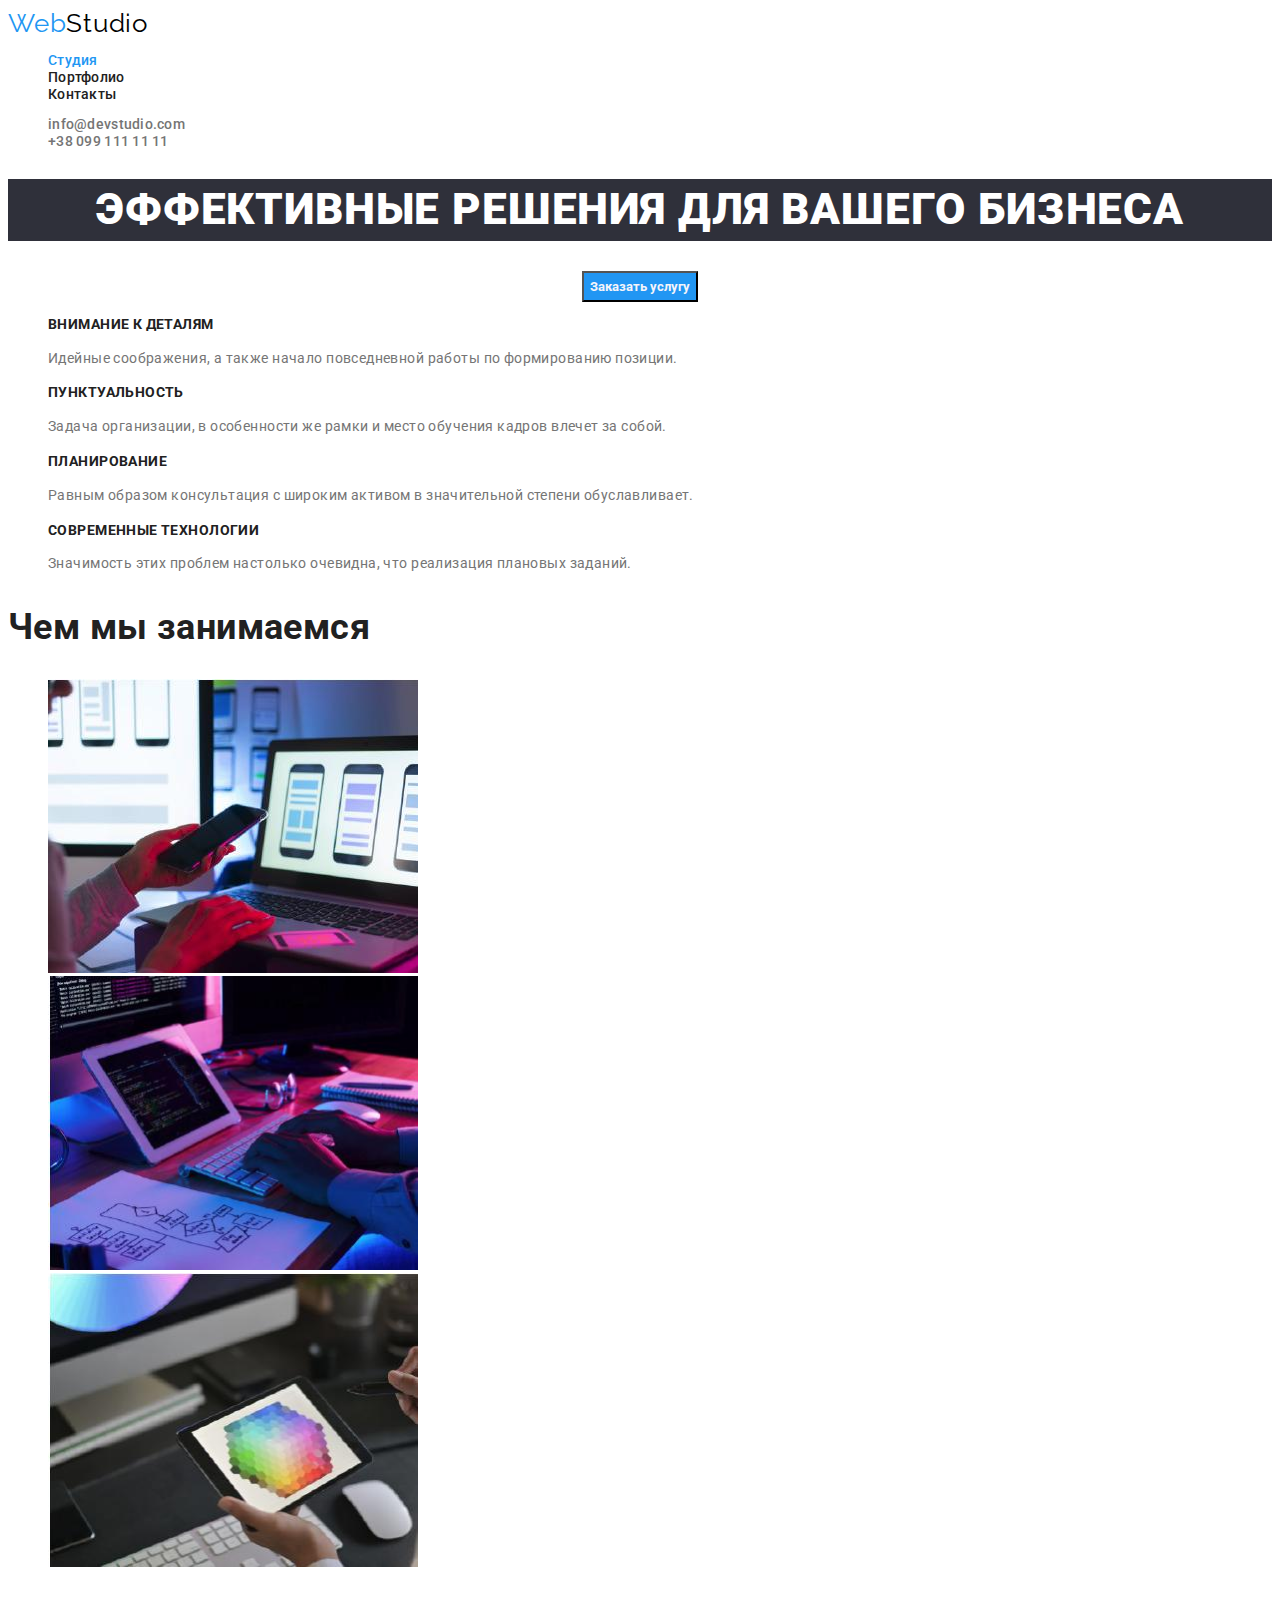
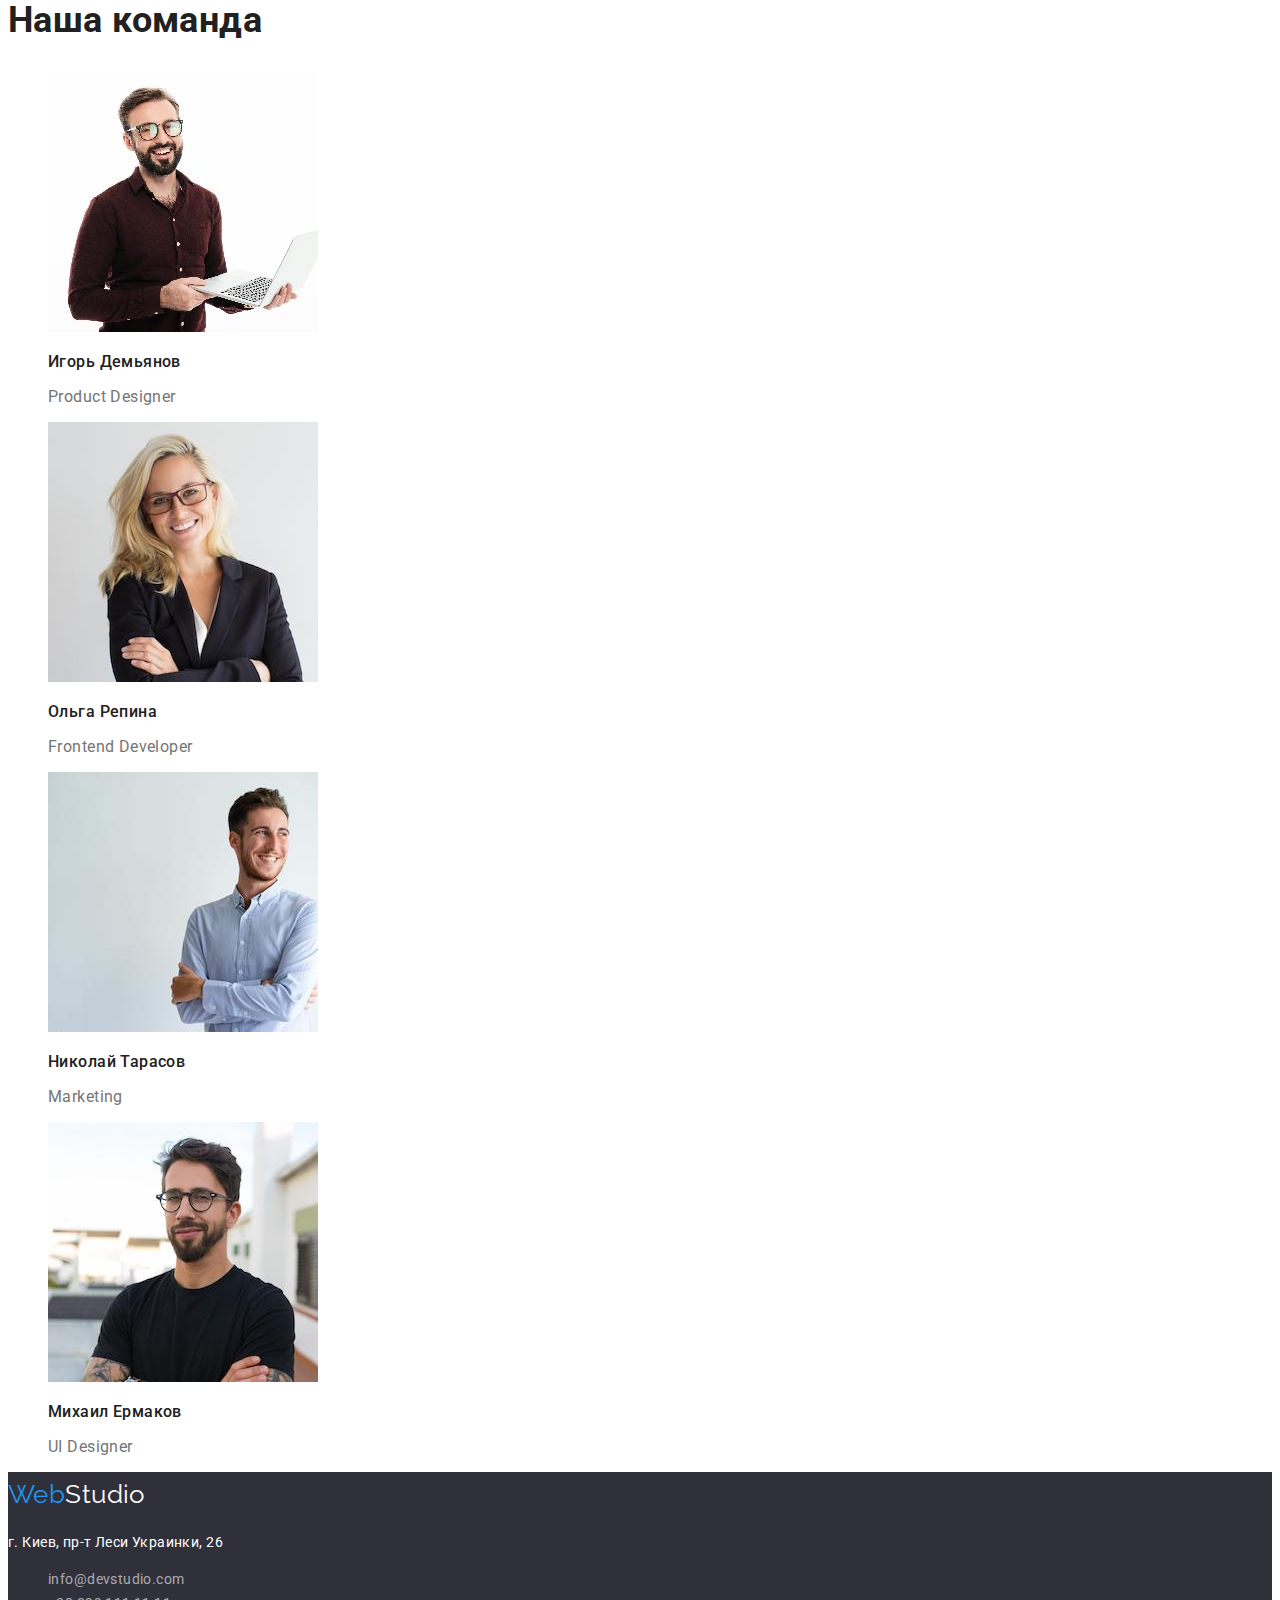
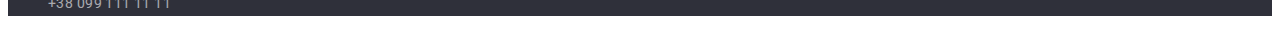
<file: index.html>
<!DOCTYPE html>
<html lang="en">

<head>
    <meta charset="utf-8">
    <meta name="wiweport" content="width=device-width, initial-scale=1.0">
    <link rel="preconnect" href="https://fonts.googleapis.com">
    <link rel="preconnect" href="https://fonts.gstatic.com" crossorigin>
    <link rel="preconnect" href="https://fonts.googleapis.com">
    <link rel="preconnect" href="https://fonts.gstatic.com" crossorigin>
    <link
        href="https://fonts.googleapis.com/css2?family=Raleway:wght@700&family=Roboto:wght@400;500;700;900&display=swap"
        rel="stylesheet">
    <link rel="stylesheet" href="./css/class.css">
    <title>WebStudio</title>
</head>

<body>
    <!-- header -->
    <header class="header">
        <!-- top line -->
        <nav>
            <a href="С" class="logo"> <span class="blue">Web</span>Studio </a>
            <!-- site list -->
            <ul class="site-list">
                <li><a href="./index.html" class="link-current">Студия</a></li>
                <li><a href="./portfolio.html" class="link">Портфолио</a></li>
                <li><a Href="C" class="link">Контакты</a></li>
            </ul>
        </nav>
        <ul class="contact">
            <li> <a href="mailto:info@devstudio.com" rel="noopener noreferrer"
                    class="contact-list">info@devstudio.com</a></li>
            <li> <a href="tel:+380991111111" rel="noopener noreferrer" class="contact-list">+38 099 111 11 11</a></li>
        </ul>

    </header>
    <!-- main -->
    <main class="main">
        <!-- who me are -->
        <section class="hero">
            <h1>Эффективные решения для вашего бизнеса</h1>
            <button type="button" class="hero-buttom">Заказать услугу</button>
        </section>
        <!-- benefits -->
        <section class="benefits">
            <ul>
                <li class="list-benefits">
                    <h3 class="benefits-title">Внимание к деталям</h3>
                    <p class="list-paragraph">Идейные соображения, а также начало повседневной работы по формированию
                        позиции.</p>
                </li>
                <li class="list-benefits">
                    <h3 class="benefits-title">Пунктуальность</h3>
                    <p class="list-paragraph">Задача организации, в особенности же рамки и место обучения кадров влечет
                        за собой.</p>
                </li>
                <li class="list-benefits">
                    <h3 class="benefits-title">Планирование</h3>
                    <p class="list-paragraph">Равным образом консультация с широким активом в значительной степени
                        обуславливает.</p>
                </li>
                <li class="list-benefits">
                    <h3 class="benefits-title">Современные технологии</h3>
                    <p class="list-paragraph">Значимость этих проблем настолько очевидна, что реализация плановых
                        заданий.</p>
                </li>
            </ul>
        </section>
        <!-- what me do -->
        <section class="work">
            <h2>Чем мы занимаемся</h2>
            <ul>
                <li>
                    <img src="./img/planningS.jpg" alt="Планирование" width="370">
                </li>
                <li>
                    <img src="./img/detailsS.jpg" alt="Внимание к деталям" width="370">
                </li>
                <li>
                    <img src="./img/moderntechnologyS.jpg" alt="Современные технологии" width="370">
                </li>
            </ul>
        </section>
        <!-- our team -->
        <section class="team">
            <h2>Наша команда</h2>
            <ul>
                <li class="team-list">
                    <img src="./img/IgorDemyanov.jpg" alt="Игорь Демьянов" width="270">
                    <p class="list-name">Игорь Демьянов</p>
                    <p>Product Designer</p>
                </li>
                <li class="team-list">
                    <img src="./img/OlgaRepyna.jpg" alt="Ольга Репина" width="270">
                    <P class="list-name">Ольга Репина</P>
                    <p>Frontend Developer</p>
                </li>
                <li class="team-list">
                    <img src="./img/MykolaTarasov.jpg" alt="Николай Тарасов" width="270">
                    <p class="list-name">Николай Тарасов</p>
                    <p>Marketing</p>
                </li>
                <li class="team-list">
                    <img src="./img/MyhailErmakov.jpg" alt="Михаил Ермаков" width="270">
                    <p class="list-name">Михаил Ермаков</p>
                    <p>UI Designer</p>
                </li>
            </ul>
        </section>
    </main>
    <!-- footer -->
    <footer class="footer">
        <a href="С" class="footer-logo"> <span class="blue">Web</span>Studio </a>
        <address class="fooret-address">
            <p>г. Киев, пр-т Леси Украинки, 26</p>
            <ul class="contact">
                <li> <a href="mailto:info@devstudio.com" rel="noopener noreferrer"
                        class="contact-footer">info@devstudio.com</a></li>
                <li> <a href="tel:+380991111111" rel="noopener noreferrer" class="contact-footer">+38 099 111 11 11</a>
                </li>
            </ul>
        </address>
    </footer>
</body>

</html>
</file>
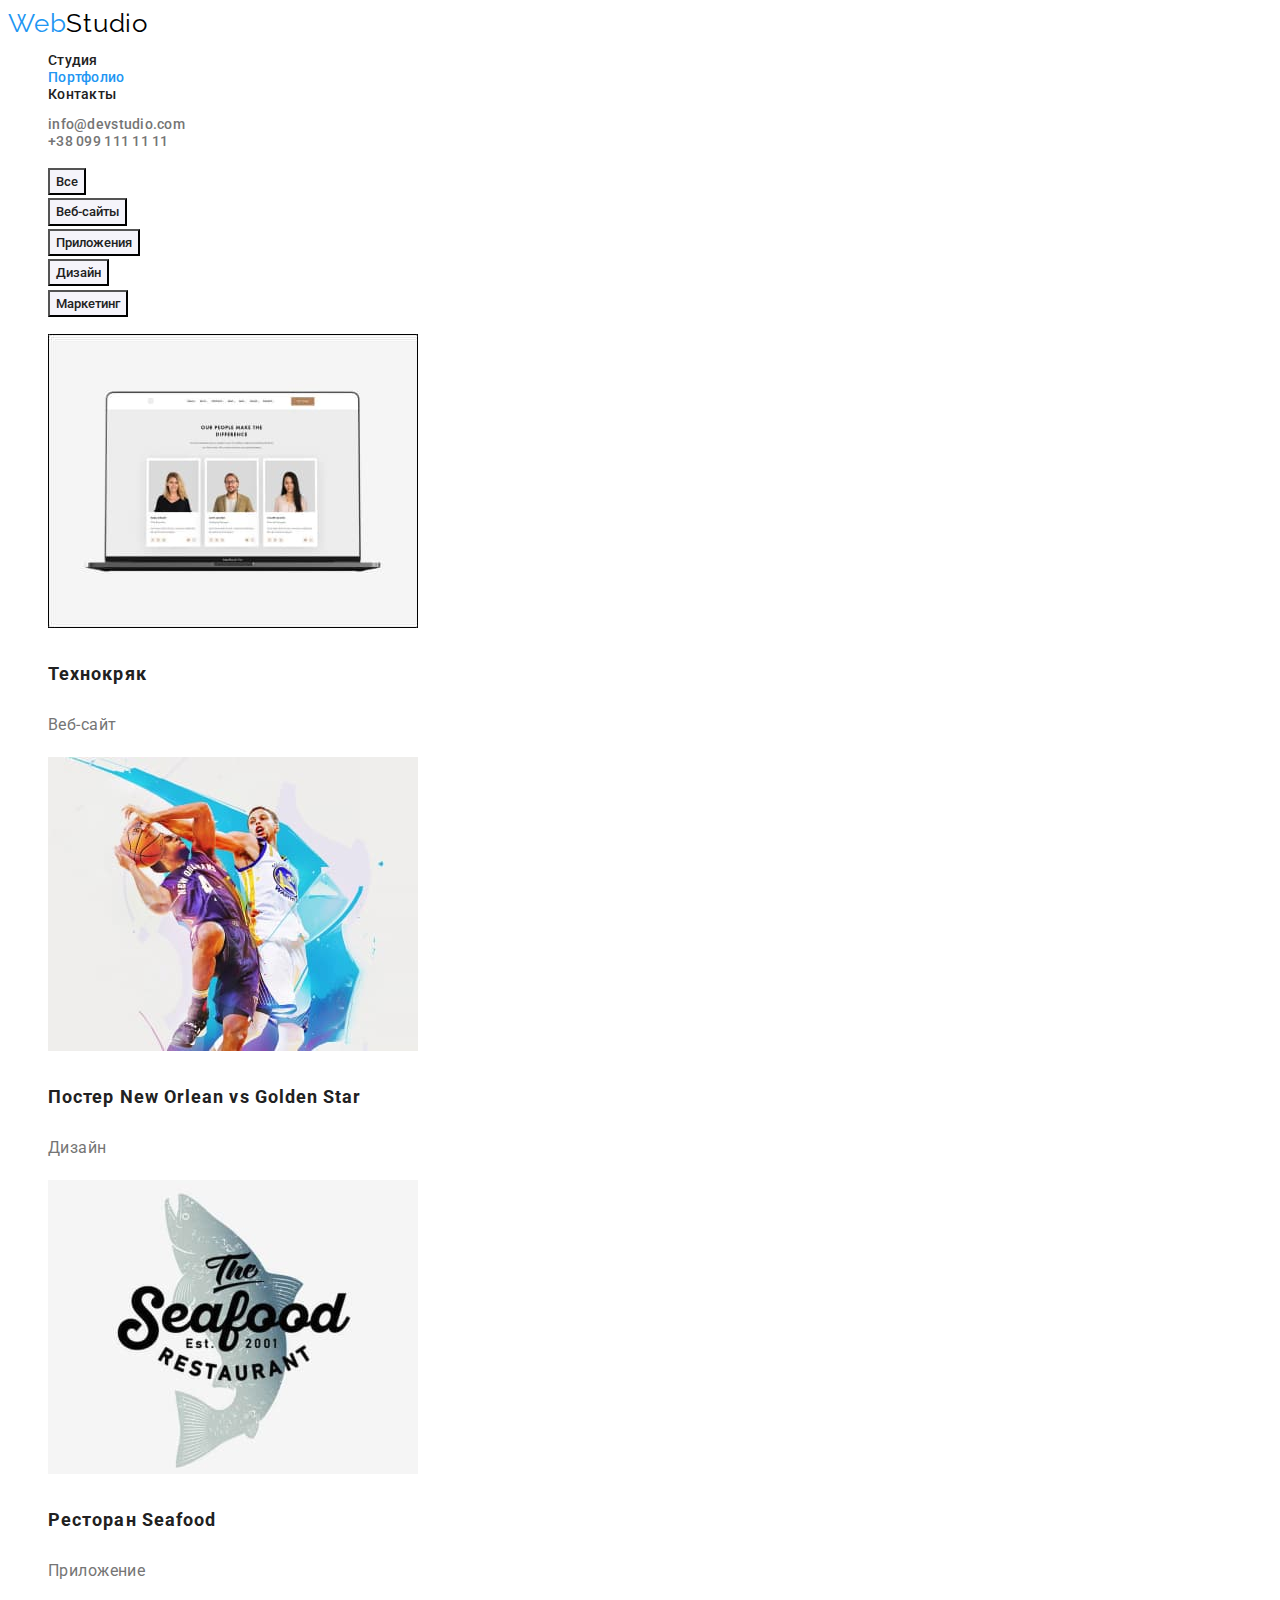
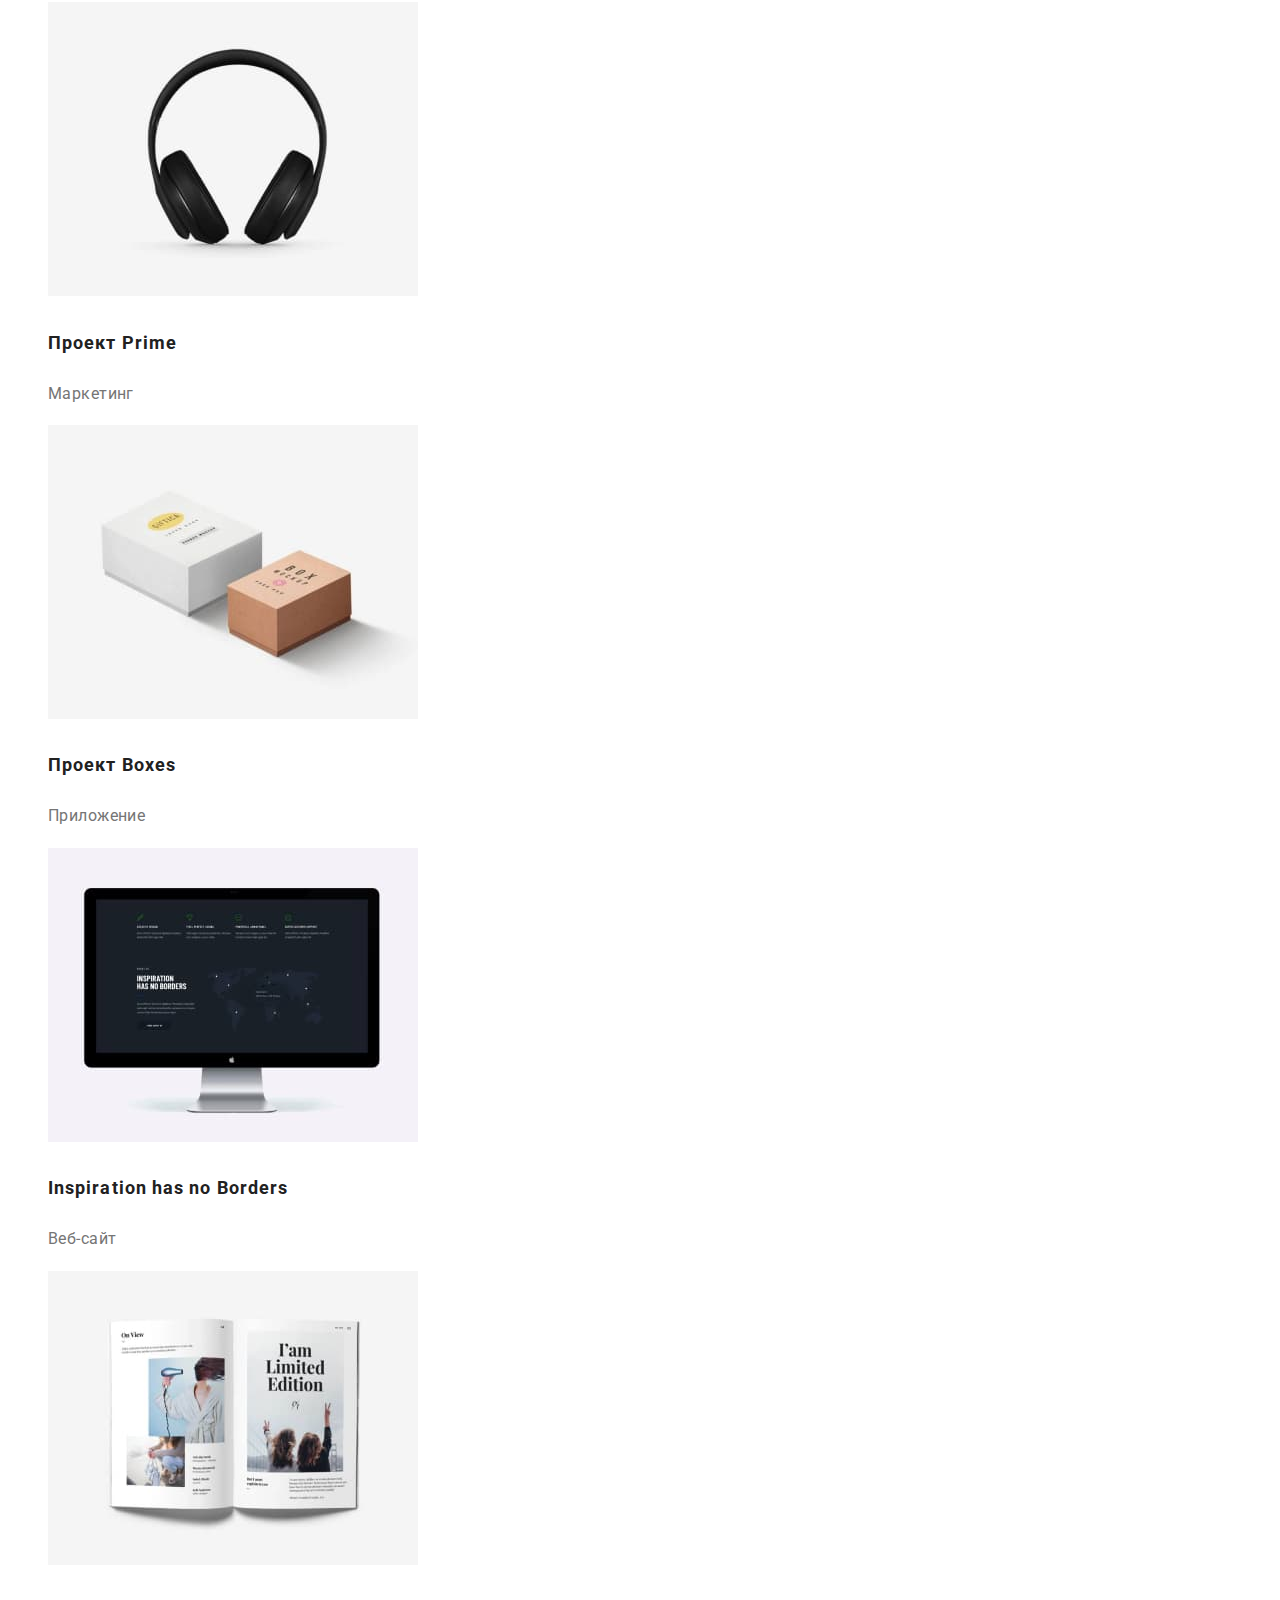
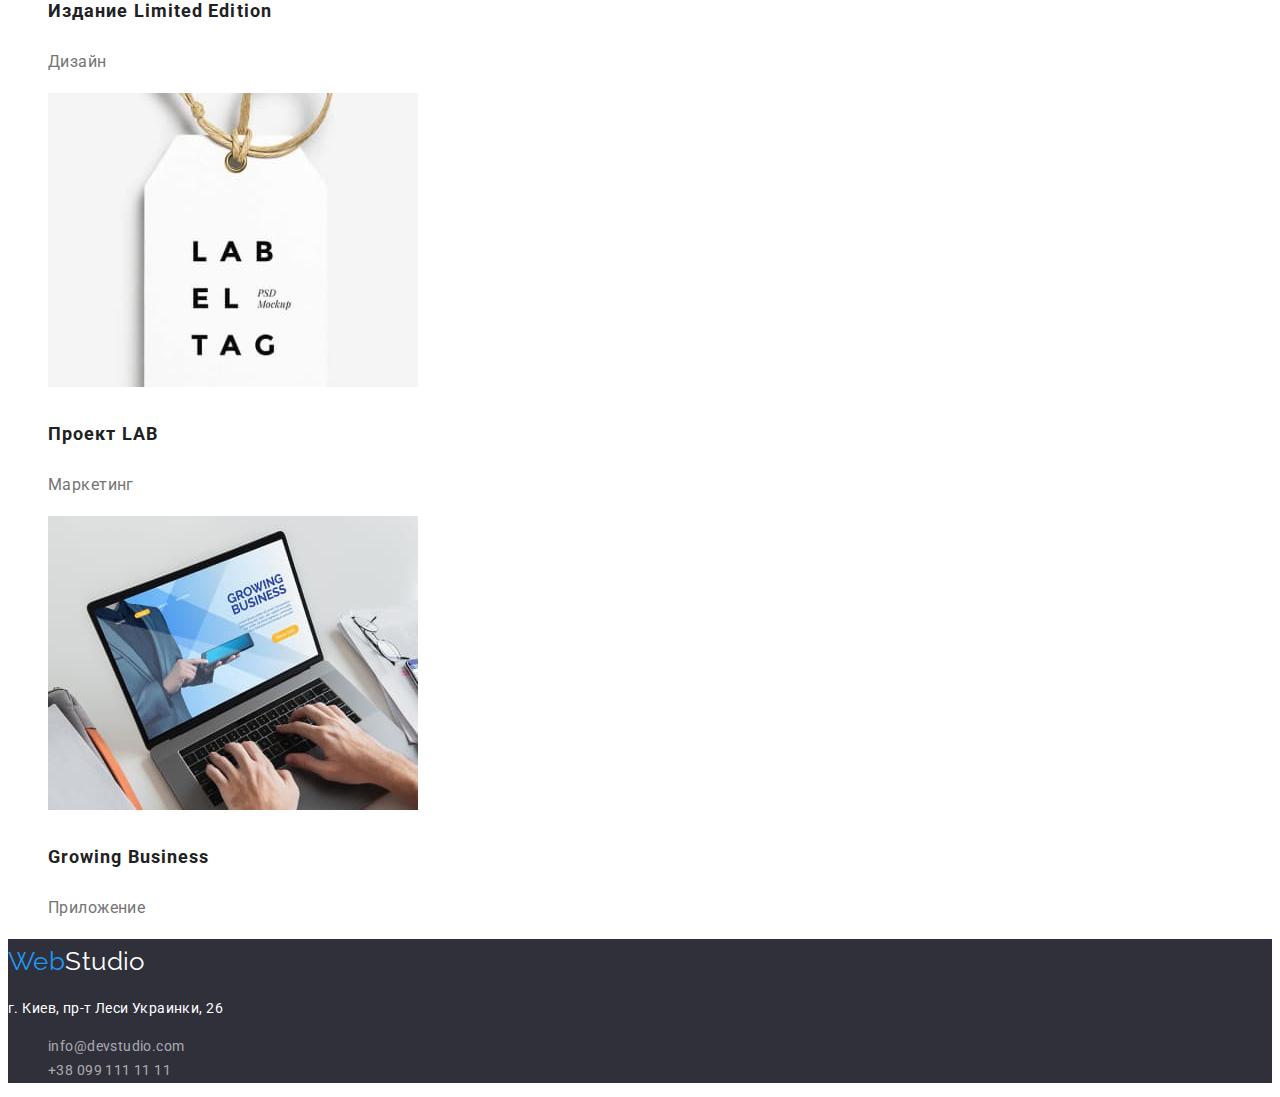
<file: portfolio.html>
<!DOCTYPE html>
<html lang="en">

<head>
    <meta charset="utf-8">
    <meta name="wiweport" content="width=device-width, initial-scale=1.0">
    <link rel="preconnect" href="https://fonts.googleapis.com">
    <link rel="preconnect" href="https://fonts.gstatic.com" crossorigin>
    <link rel="preconnect" href="https://fonts.googleapis.com">
    <link rel="preconnect" href="https://fonts.gstatic.com" crossorigin>
    <link
        href="https://fonts.googleapis.com/css2?family=Raleway:wght@700&family=Roboto:wght@400;500;700;900&display=swap"
        rel="stylesheet">
    <link rel="stylesheet" href="./css/class.css">
    <title>Portfolio</title>
</head>

<body>
    <header class="header">
        <!-- top line -->
        <nav>
            <a href="С" class="logo"> <span class="blue">Web</span>Studio </a>
            <!-- site list -->
            <ul class="site-list">
                <li><a href="./index.html" class="link">Студия</a></li>
                <li><a href="./portfolio.html" class="link-current">Портфолио</a></li>
                <li><a Href="C" class="link">Контакты</a></li>
            </ul>
        </nav>
        <ul class="contact">
            <li> <a href="mailto:info@devstudio.com" rel="noopener noreferrer"
                    class="contact-list">info@devstudio.com</a></li>
            <li> <a href="tel:+380991111111" rel="noopener noreferrer" class="contact-list">+38 099 111 11 11</a></li>
        </ul>

    </header>
    <main class="main">
        <section class="project">
            <!-- butoon -->
            <ul>
                <li><button type="button" class="list-buttom"> Все </button></li>
                <li><button type="button" class="list-buttom"> Веб-сайты </button></li>
                <li><button type="button" class="list-buttom"> Приложения </button></li>
                <li><button type="button" class="list-buttom"> Дизайн </button></li>
                <li><button type="button" class="list-buttom"> Маркетинг </button></li>
            </ul>
            <!-- Progect -->
            <ul>
                <li> <img src="./img/img.jpg" alt="Технокряк" width="370">
                    <p class="list-title">Технокряк</p>
                    <p>Веб-сайт</p>
                </li>
                <li>
                    <img src="./img/basketball.jpg" alt="Постер New Orlean vs Golden Star" width="370">
                    <p class="list-title">Постер New Orlean vs Golden Star</p>
                    <p>Дизайн</p>
                </li>
                <li>
                    <img src="./img/restoraunt.jpg" alt="Ресторан Seafood" width="370">
                    <p class="list-title">Ресторан Seafood</p>
                    <p>Приложение</p>
                </li>
                <li>
                    <img src="./img/headphone.jpg" alt="Проект Prime" width="370">
                    <p class="list-title">Проект Prime</p>
                    <p>Маркетинг</p>
                </li>
                <li>
                    <img src="./img/box.jpg" alt="Проект Boxes" width="370">
                    <p class="list-title">Проект Boxes</p>
                    <p>Приложение</p>
                </li>
                <li>
                    <img src="./img/website.jpg" alt="Inspiration has no Borders" width="370">
                    <p class="list-title">Inspiration has no Borders</p>
                    <p>Веб-сайт</p>
                </li>
                <li>
                    <img src="./img/magazine.jpg" alt="Издание Limited Edition" width="370">
                    <p class="list-title">Издание Limited Edition</p>
                    <p>Дизайн</p>
                </li>
                <li>
                    <img src="./img/marketing.jpg" alt="Проект LAB" width="370">
                    <p class="list-title">Проект LAB</p>
                    <p>Маркетинг</p>
                </li>
                <li>
                    <img src="./img/application.jpg" alt="Growing Business" width="370">
                    <p class="list-title"> Growing Business</p>
                    <p>Приложение</p>
                </li>
            </ul>
        </section>

    </main>
    <!-- footer -->
    <footer class="footer">
        <a href="С" class="footer-logo"> <span class="blue">Web</span>Studio </a>
        <address class="fooret-address">
            <p>г. Киев, пр-т Леси Украинки, 26</p>
            <ul class="contact">
                <li> <a href="mailto:info@devstudio.com" rel="noopener noreferrer"
                        class="contact-footer">info@devstudio.com</a></li>
                <li> <a href="tel:+380991111111" rel="noopener noreferrer" class="contact-footer">+38 099 111 11 11</a>
                </li>
            </ul>
        </address>
    </footer>
</body>

</html>
</file>
<file: css/class.css>
*,
*::before,
*::after {
  box-sizing: border-box;
}
/* background color body #FFFFFF
 background color section #E5E5E5
 color primary text, color contact #757575
 coloe title text, color link #212121
 background color hero hw1 #2F303A 
 link hover, contact hover  #2196F3*/

body {
  background-color: #ffffff;
  color: #757575;

  font-family: "Roboto", "Raleway", sans-serif;
  font-size: 14px;
  font-weight: 400;
  letter-spacing: 0.03em;
}

:root {
  --text-primary-color: #757575;
  --text-title-color: #212121;
  --text-nav-color: #2196f3;
  --background-button: #f5f4fa;
}
/* logo nav and footer */
.logo {
  font-family: "Raleway";
  font-size: 26px;

  color: #000000;

  text-decoration: none;
  letter-spacing: 0.03em;
}
.logo .blue {
  color: var(--text-nav-color);
}
/* site list */
.header {
  letter-spacing: 0.02em;
}
.header ul {
  list-style: none;
  line-height: 1.2;
}
.site-list .link {
  color: var(--text-title-color);

  font-weight: 500;
  text-decoration: none;
}
.site-list .link:hover,
.site-list .link:focus {
  color: var(--text-nav-color);
}
.site-list .link-current {
  font-weight: 500;
  text-decoration: none;

  color: var(--text-nav-color);
}
/* header contact */
.contact .contact-list {
  color: var(--text-primary-color);

  text-decoration: none;
  font-weight: 500;
}
.contact .contact-list:hover,
.contact .contact-list:focus {
  color: var(--text-nav-color);
}
/* main hero студия*/
.main ul {
  list-style: none;
}
.hero {
  letter-spacing: 0.06em;
  text-align: center;
}
.hero h1 {
  background-color: #2f303a;
  color: #ffffff;

  font-size: 44px;
  font-weight: 900;
  line-height: 1.4;

  text-align: center;
  text-transform: uppercase;
}
.hero-buttom {
  background-color: var(--text-nav-color);
  color: var(--background-button);

  cursor: pointer;

  font-family: inherit;
  font-weight: 700;
  line-height: 1.9;
}
.hero-buttom:hover,
.hero-buttom:focus {
  background-color: #188ce8;
  color: #fff;
}
/* main benefits студия*/
.benefits .benefits-title {
  color: var(--text-title-color);

  font-size: 14px;
  font-weight: 700;
  line-height: 1.2;
  text-transform: uppercase;
}
.list-paragraph {
  line-height: 1.7;
}
/* main work студия*/
.work h2,
.team h2 {
  color: var(--text-title-color);

  font-size: 36px;
  font-weight: 700;
  line-height: 1.2;
}
/* main team студия*/
.team-list {
  font-weight: 400;
  font-size: 16px;
}
.team-list > .list-name {
  color: var(--text-title-color);
  font-weight: 500;
}
/* footer */
.footer {
  line-height: 1.7;

  background-color: #2f303a;
  color: #fff;
}
.footer-logo {
  font-family: "Raleway";
  font-size: 26px;

  color: #fff;
  text-decoration: none;
}
.footer-logo .blue {
  color: var(--text-nav-color);
}
.fooret-address {
  font-style: normal;
}
.contact-footer {
  font-style: normal;
  color: rgba(255, 255, 255, 0.6);
  text-decoration: none;
}
.footer ul {
  list-style: none;
  font-style: normal;
}
/* main portfolio */
.project {
  font-size: 16px;
  line-height: 1.9;
}

.list-buttom {
  background-color: var(--background-button);
  color: var(--text-title-color);

  font-family: inherit;
  font-weight: 500;
  line-height: 1.6;

  cursor: pointer;
}

.list-buttom:hover,
.list-buttom:focus {
  background-color: var(--text-nav-color);
  color: #fff;
}

.project .list-title {
  color: var(--text-title-color);

  font-size: 18px;
  line-height: 2;
  font-weight: 700;
  letter-spacing: 0.06em;
}
</file>
